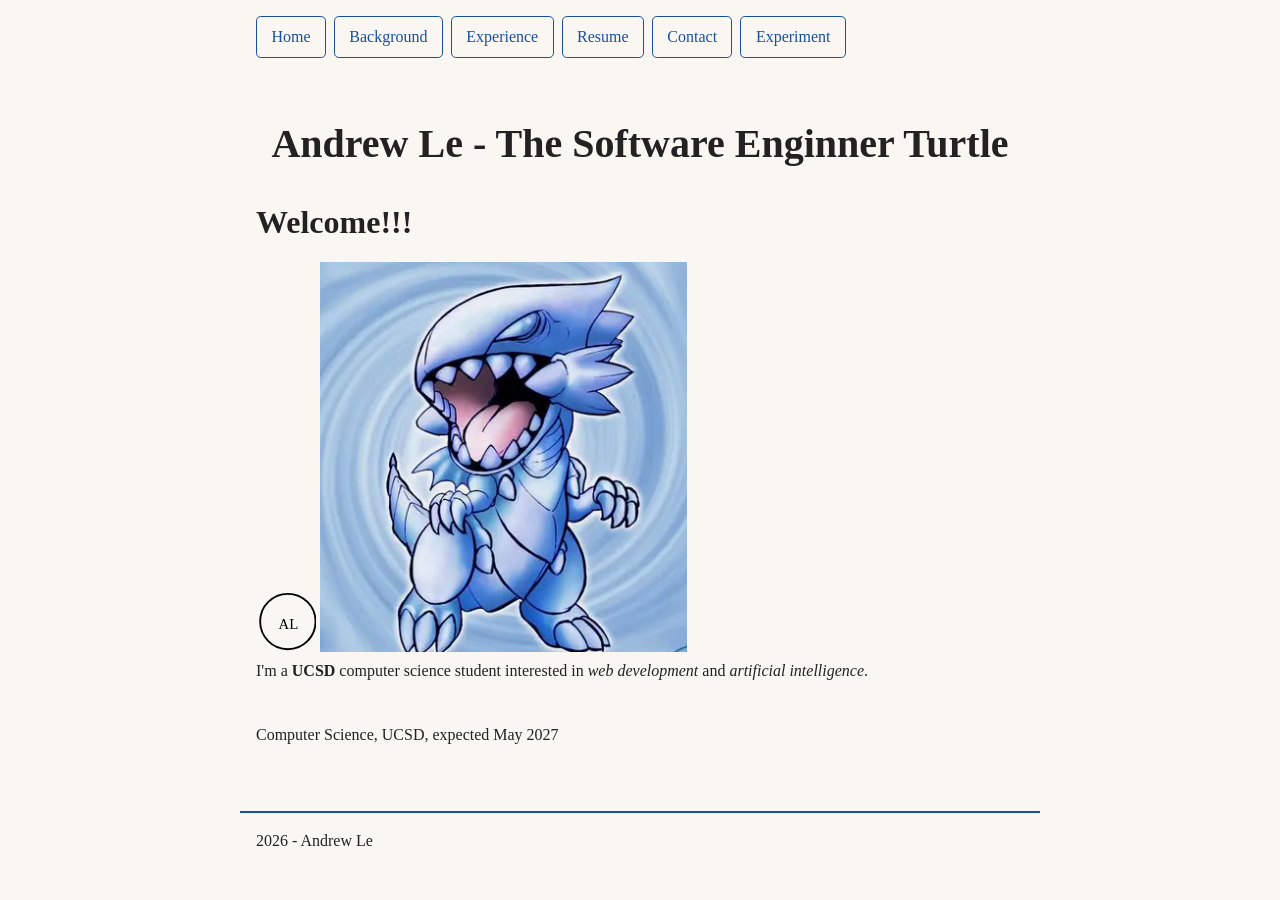
<file: index.html>
<!DOCTYPE html>
<html lang="en">
<head>
  <meta charset="UTF-8">
  <meta name="viewport" content="width=device-width, initial-scale=1">
  <link rel = "stylesheet" type = "text/css" href = "styles.css">
  <title>"Home Page"</title>
</head>
<body>
  <noscript>
    <p>Hello everyone =)) What a beautiful world we live in!</p>
  </noscript>
  <header>
    <nav>
      <a href="index.html">Home</a>
      <a href="background.html">Background</a>
      <a href="experience.html">Experience</a>
      <a href="resume.html">Resume</a>
      <a href="contact.html">Contact</a>
      <a href="experiments.html">Experiment</a>
    </nav>
  </header>
  <main>
    <h1>Andrew Le - The Software Enginner Turtle</h1>
    <section>
      <h2>Welcome!!!</h2>
      <div>
        <svg width="60" height="60" viewBox="0 0 60 65">
          <circle cx="32" cy="32" r="30" fill="none" stroke="#000" stroke-width="2"/>
          <text x="22" y="40">AL</text>
        </svg>
        <picture>
          <img src="dragon.png" alt = "Dragon image">
        </picture>
      </div>
      <p>I'm a <strong>UCSD</strong> computer science student interested in <em>web development</em> and <em>artificial intelligence</em>.</p>
      <br>
      <p><span>Computer Science</span>, UCSD, expected May 2027</p>
    </section>
    <hello-world></hello-world>
  </main>
  <footer>
    <p>2026 - Andrew Le</p>
  </footer>
</body>
</html>
</file>
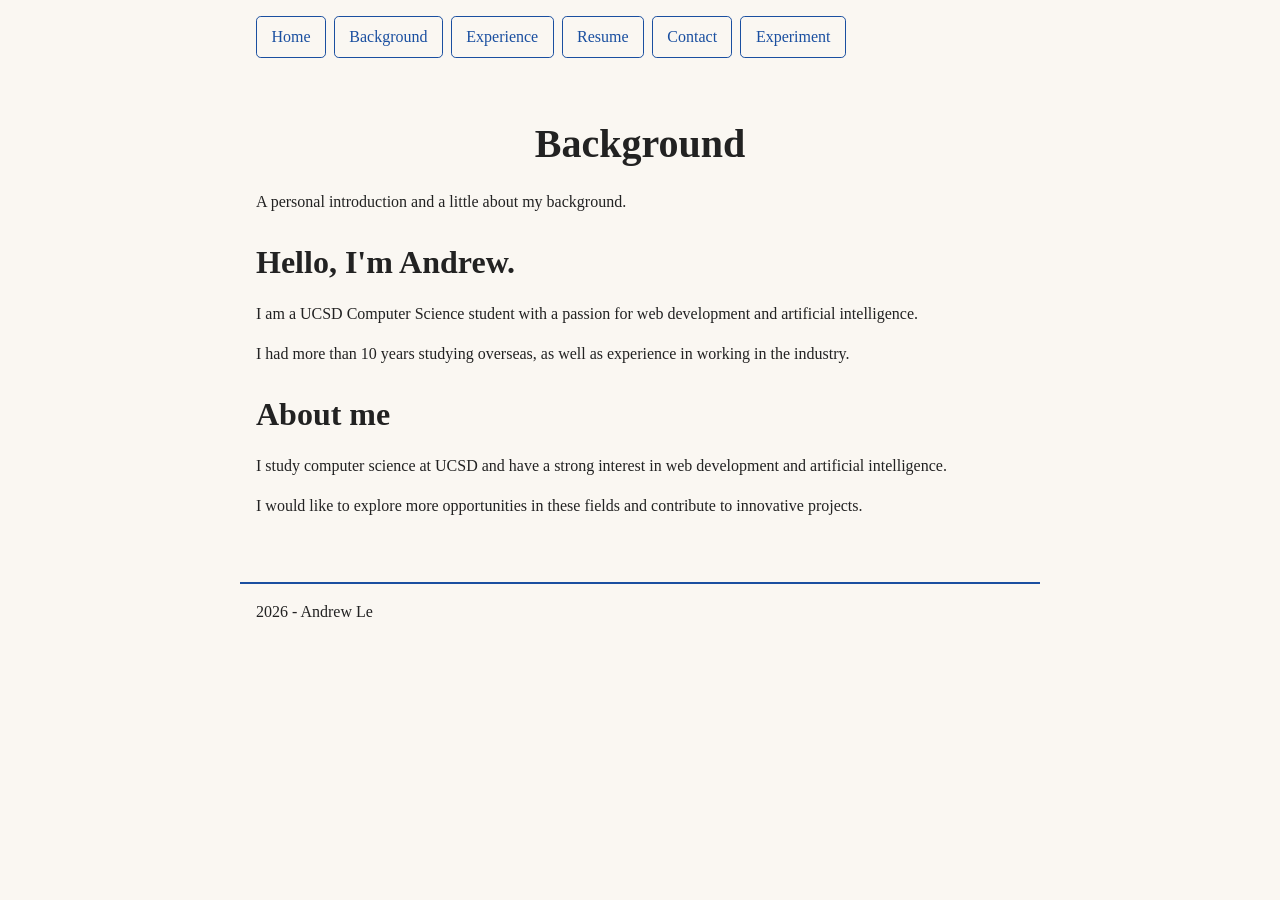
<file: background.html>
<!DOCTYPE html>
<html lang="en">
<head>
  <meta charset="UTF-8">
  <meta name="viewport" content="width=device-width, initial-scale=1">
  <link rel = "stylesheet" type = "text/css" href = "styles.css">
  <title>"Background Page"</title>
</head>
<body>
  <header>
    <nav>
      <a href="index.html">Home</a>
      <a href="background.html">Background</a>
      <a href="experience.html">Experience</a>
      <a href="resume.html">Resume</a>
      <a href="contact.html">Contact</a>
      <a href="experiments.html">Experiment</a>
    </nav>
  </header>
  <main>
    <h1>Background</h1>
    <p>A personal introduction and a little about my background.</p>

    <section>
        <h2>Hello, I'm Andrew.</h2>
        <p>I am a UCSD Computer Science student with a passion for web development and artificial intelligence.</p>
        <p>I had more than 10 years studying overseas, as well as experience in working in the industry.</p>
    </section>

    <section>
      <h2>About me</h2>
      <p>I study computer science at UCSD and have a strong interest in web development and artificial intelligence.</p>
      <p>I would like to explore more opportunities in these fields and contribute to innovative projects.</p>
    </section>
  </main>
  <footer>
    <p>2026 - Andrew Le</p>
  </footer>
</body>
</html>
</file>
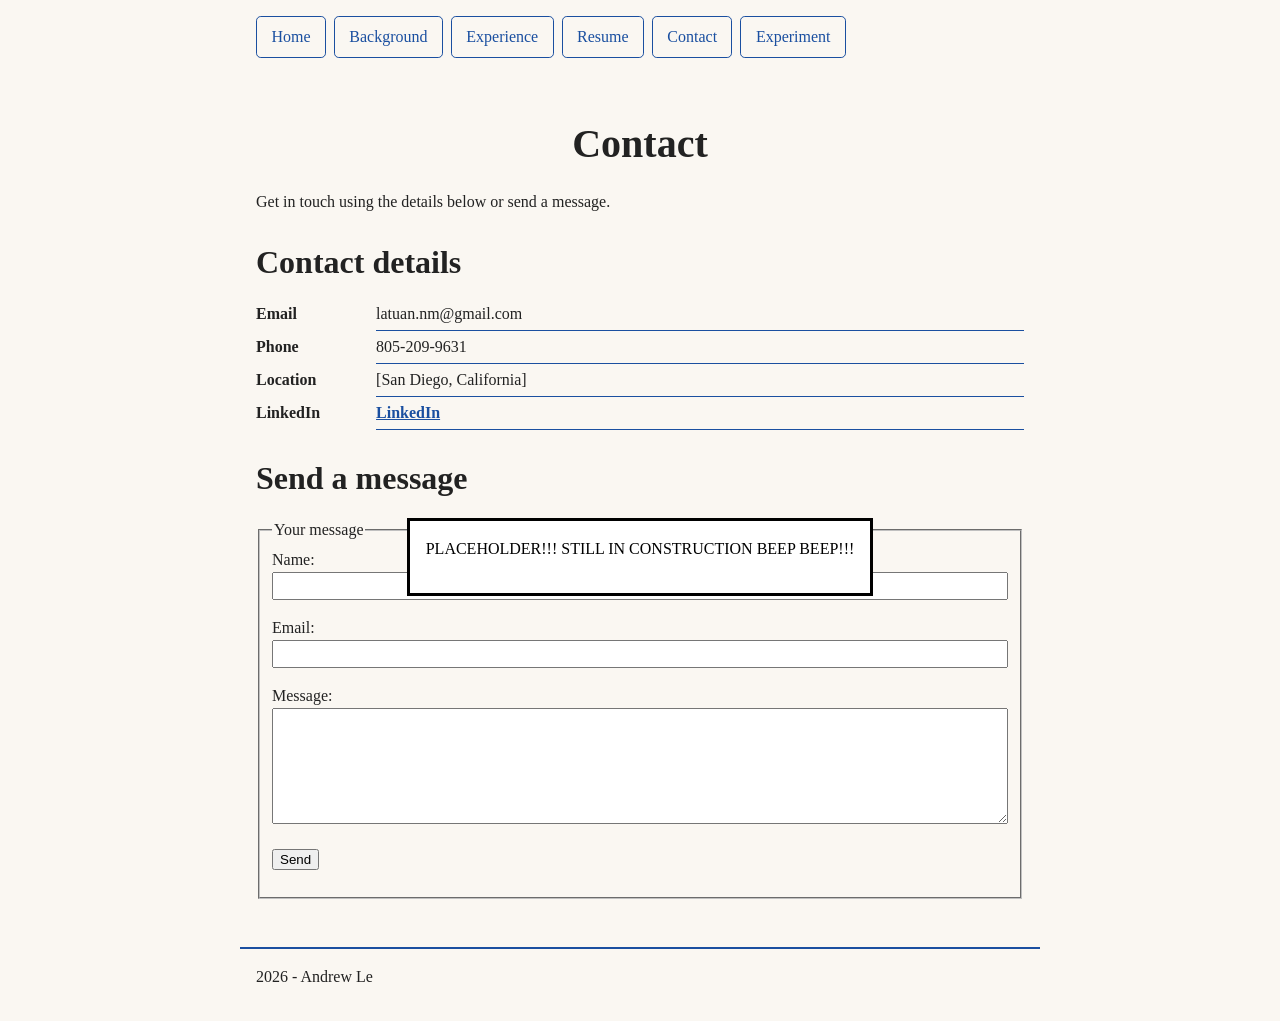
<file: contact.html>
<!DOCTYPE html>
<html lang="en">
<head>
  <meta charset="UTF-8">
  <meta name="viewport" content="width=device-width, initial-scale=1">
  <link rel = "stylesheet" type = "text/css" href = "styles.css">
  <title>"Contact Page"</title>
</head>
<body>
  <header>
    <nav>
      <a href="index.html">Home</a>
      <a href="background.html">Background</a>
      <a href="experience.html">Experience</a>
      <a href="resume.html">Resume</a>
      <a href="contact.html">Contact</a>
      <a href="experiments.html">Experiment</a>
    </nav>
  </header>
  <main>
    <h1>Contact</h1>
    <p>Get in touch using the details below or send a message.</p>

    <section>
      <h2>Contact details</h2>
      <dl>
            <dt><strong>Email</strong></dt>
            <dd>latuan.nm@gmail.com</dd>
            <dt><strong>Phone</strong></dt>
            <dd>805-209-9631</dd>
            <dt><strong>Location</strong></dt>
            <dd>[San Diego, California]</dd>
            <dt><strong>LinkedIn</strong></dt>
            <dd>
              <a href="https://www.linkedin.com/in/andrew-le-04a07328b/">LinkedIn</a>
            </dd>
          </dl>
    </section>
    
    <section>
      <h2>Send a message</h2>
      <dialog open>
        <p>PLACEHOLDER!!! STILL IN CONSTRUCTION BEEP BEEP!!!</p>
      </dialog>
      <form action="#" method="post">
        <fieldset>
          <legend>Your message</legend>
          <p>
            <label for="name">Name:</label>
            <input type="text" id="name" name="name" required>
          </p>
          <p>
            <label for="email">Email:</label>
            <input type="email" id="email" name="email" required>
          </p>
          <p>
            <label for="message">Message:</label><br>
            <textarea id="message" name="message" rows="5" cols="40" required></textarea>
          </p>
          <p>
            <button type="submit">Send</button>
          </p>
        </fieldset>
      </form>
    </section>
  </main>
  <footer>  
    <p>2026 - Andrew Le</p>
  </footer>
</body>
</html>
</file>
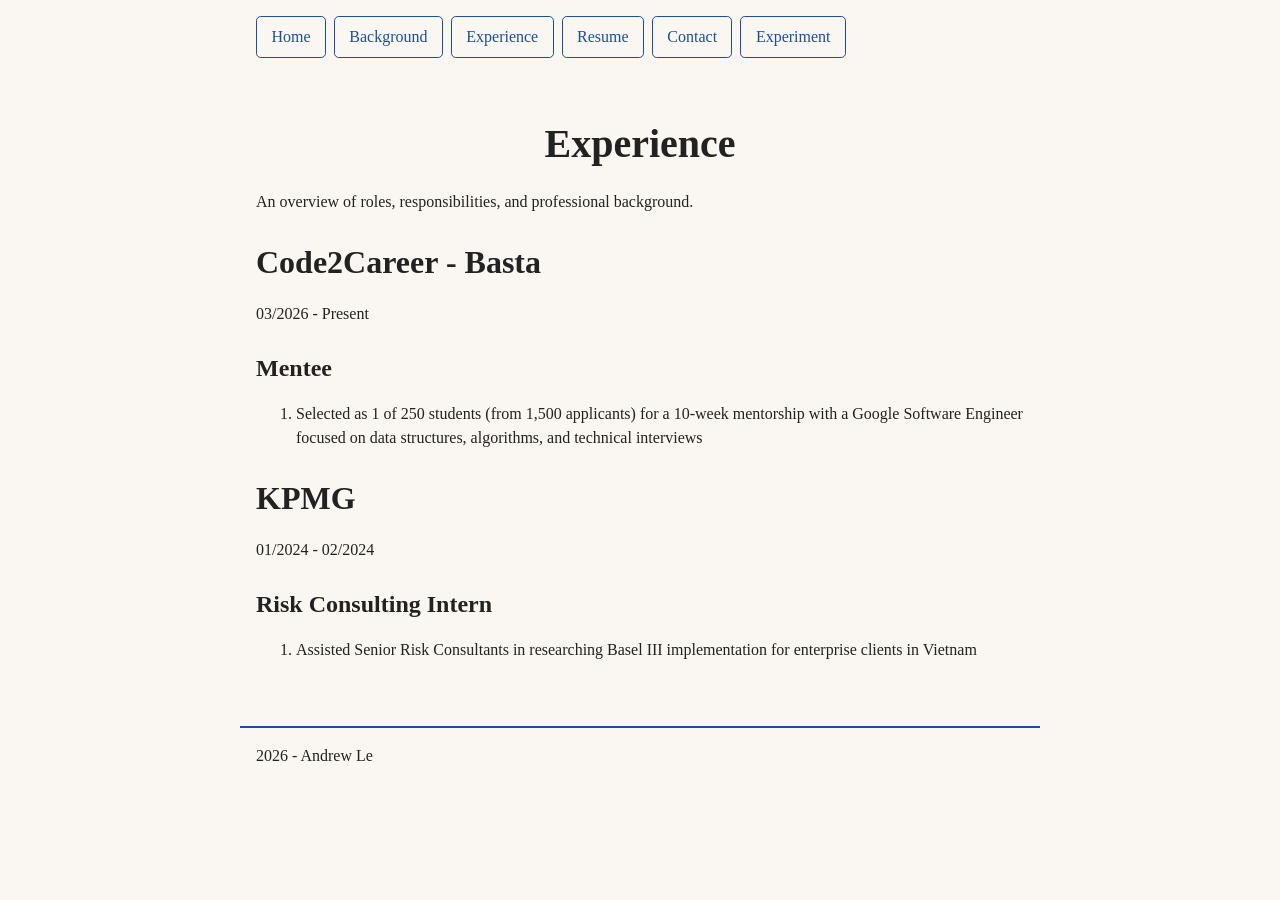
<file: experience.html>
<!DOCTYPE html>
<html lang="en">
<head>
  <meta charset="UTF-8">
  <meta name="viewport" content="width=device-width, initial-scale=1">
  <link rel = "stylesheet" type = "text/css" href = "styles.css">
  <title>"Experience Page"</title>
</head>
<body>
  <header>
    <nav>
      <a href="index.html">Home</a>
      <a href="background.html">Background</a>
      <a href="experience.html">Experience</a>
      <a href="resume.html">Resume</a>
      <a href="contact.html">Contact</a>
      <a href="experiments.html">Experiment</a>
    </nav>
  </header>
  <main>
    <h1>Experience</h1>
    <p>An overview of roles, responsibilities, and professional background.</p>
    <job-experience>
      <h2>Code2Career - Basta</h2>
      <p><time datetime="2026-03">03/2026</time> - Present</p>
      <h3>Mentee</h3>
      <ol>
        <li>Selected as 1 of 250 students (from 1,500 applicants) for a 10-week mentorship with a Google Software Engineer focused on data structures, algorithms, and technical interviews</li>
      </ol>
    </job-experience>
    <job-experience>
      <h2>KPMG</h2>
      <p><time datetime="2024-01">01/2024</time> - <time datetime="2024-02">02/2024</time></p>
      <h3>Risk Consulting Intern</h3>
      <ol>
        <li>Assisted Senior Risk Consultants in researching Basel III implementation for enterprise clients in Vietnam</li>
      </ol>
    </job-experience>
  </main>
  <footer>
    <p>2026 - Andrew Le</p>
  </footer>
</body>
</html>
</file>
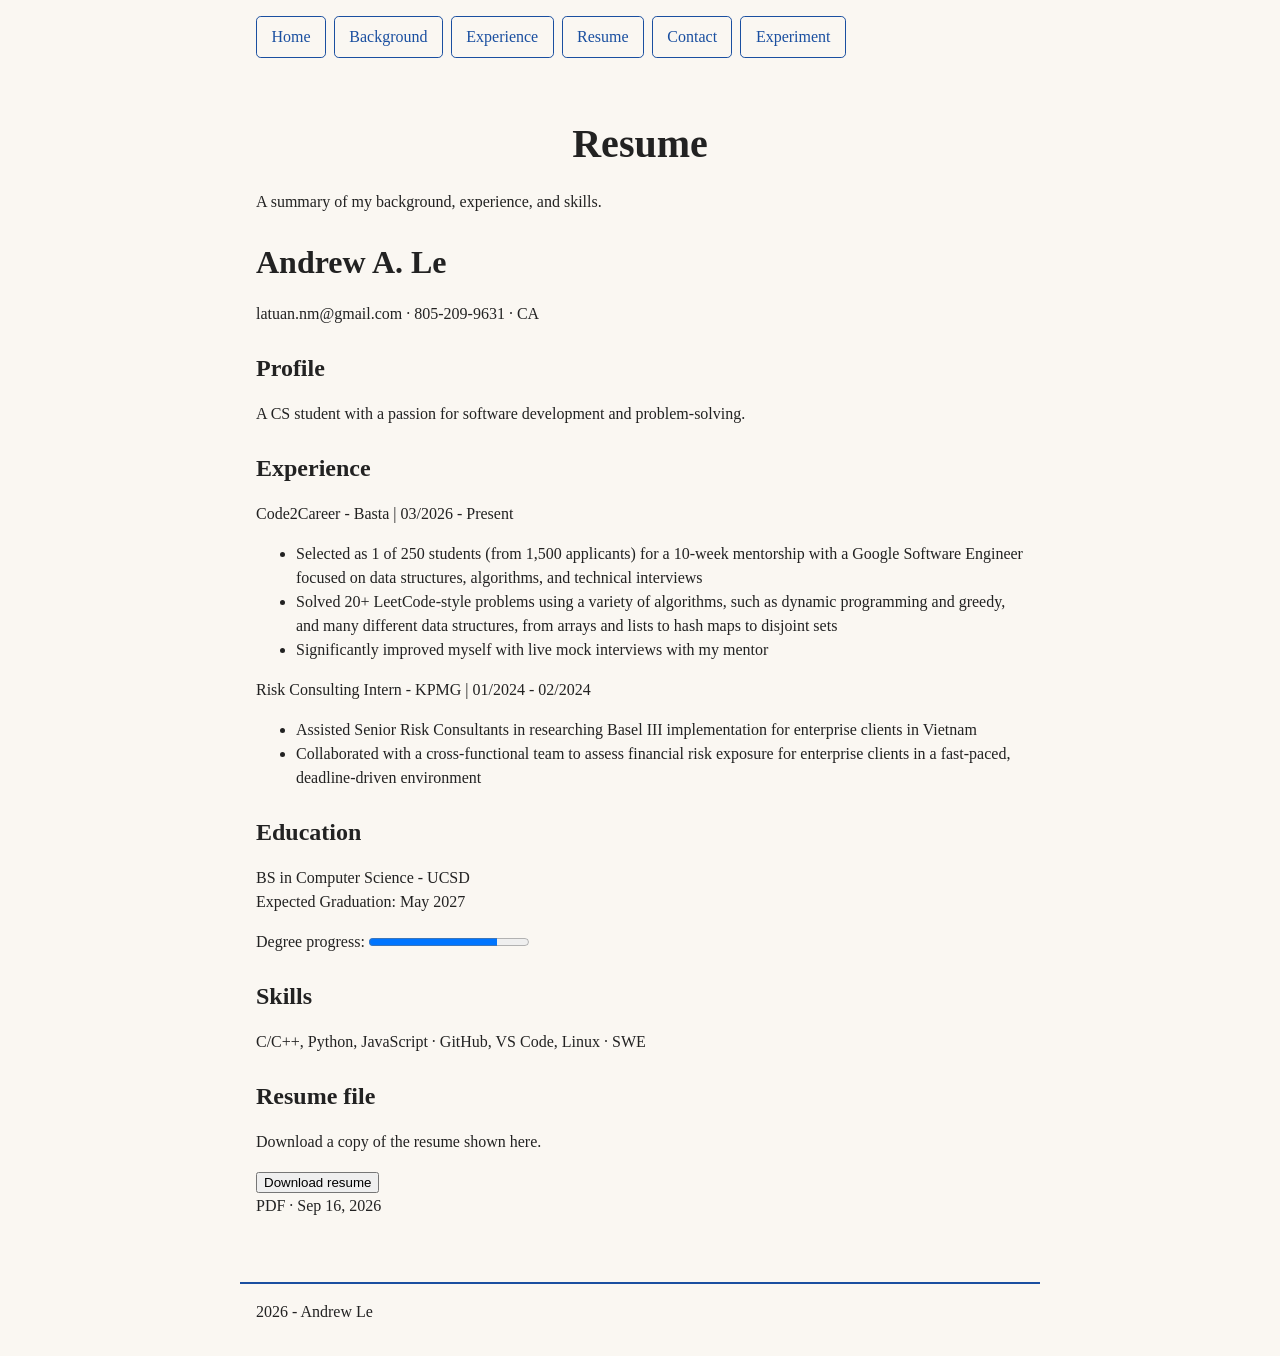
<file: resume.html>
<!DOCTYPE html>
<html lang="en">
<head>
  <meta charset="UTF-8">
  <meta name="viewport" content="width=device-width, initial-scale=1">
  <link rel = "stylesheet" type = "text/css" href = "styles.css">
  <title>"Resume Page"</title>
</head>
<body>
  <header>
    <nav>
      <a href="index.html">Home</a>
      <a href="background.html">Background</a>
      <a href="experience.html">Experience</a>
      <a href="resume.html">Resume</a>
      <a href="contact.html">Contact</a>
      <a href="experiments.html">Experiment</a>
    </nav>
  </header>
  <main>
    <h1>Resume</h1>
    <p>A summary of my background, experience, and skills.</p>
    
    <article>
      <h2>Andrew A. Le</h2>
      <p>latuan.nm@gmail.com &middot; 805-209-9631 &middot; CA</p>
      <section>
        <h3>Profile</h3>
        <p>A CS student with a passion for software development and problem-solving.</p>
      </section>

      <section>
        <h3>Experience</h3>
        <p>Code2Career - Basta | 03/2026 - Present</p>
        <ul>
          <li>Selected as 1 of 250 students (from 1,500 applicants) for a 10-week mentorship with a Google Software Engineer focused on data structures, algorithms, and technical interviews</li>
          <li>Solved 20+ LeetCode-style problems using a variety of algorithms, such as dynamic programming and greedy, and many different data structures, from arrays and lists to hash maps to disjoint sets</li>
          <li>Significantly improved myself with live mock interviews with my mentor</li>
        </ul>
        <p>Risk Consulting Intern - KPMG | 01/2024 - 02/2024</p>
        <ul>
          <li>Assisted Senior Risk Consultants in researching Basel III implementation for enterprise clients in Vietnam</li>
          <li>Collaborated with a cross-functional team to assess financial risk exposure for enterprise clients in a fast-paced, deadline-driven environment</li>
        </ul>
      </section>

      <section>
        <h3>Education</h3>
        <p>BS in Computer Science - UCSD
        <br>
        Expected Graduation: May 2027</p>
        <p>
          <label for="degree">Degree progress:</label>
          <progress id="degree" value="80" max="100">75%</progress>
        </p>
      </section>

      <section>
        <h3>Skills</h3>
        <p>C/C++, Python, JavaScript &middot; GitHub, VS Code, Linux &middot; SWE</p>
      </section>
    </article>
    
    <section>
      <h3>Resume file</h3>
      <p>Download a copy of the resume shown here.</p>
      <form action="Andrew_Resume.pdf">
        <button type="submit">Download resume</button>
      </form>
      <p>PDF · Sep 16, 2026</p>
    </section>
  </main>
  <footer>
    <p>2026 - Andrew Le</p>
  </footer>
</body>
</html>
</file>
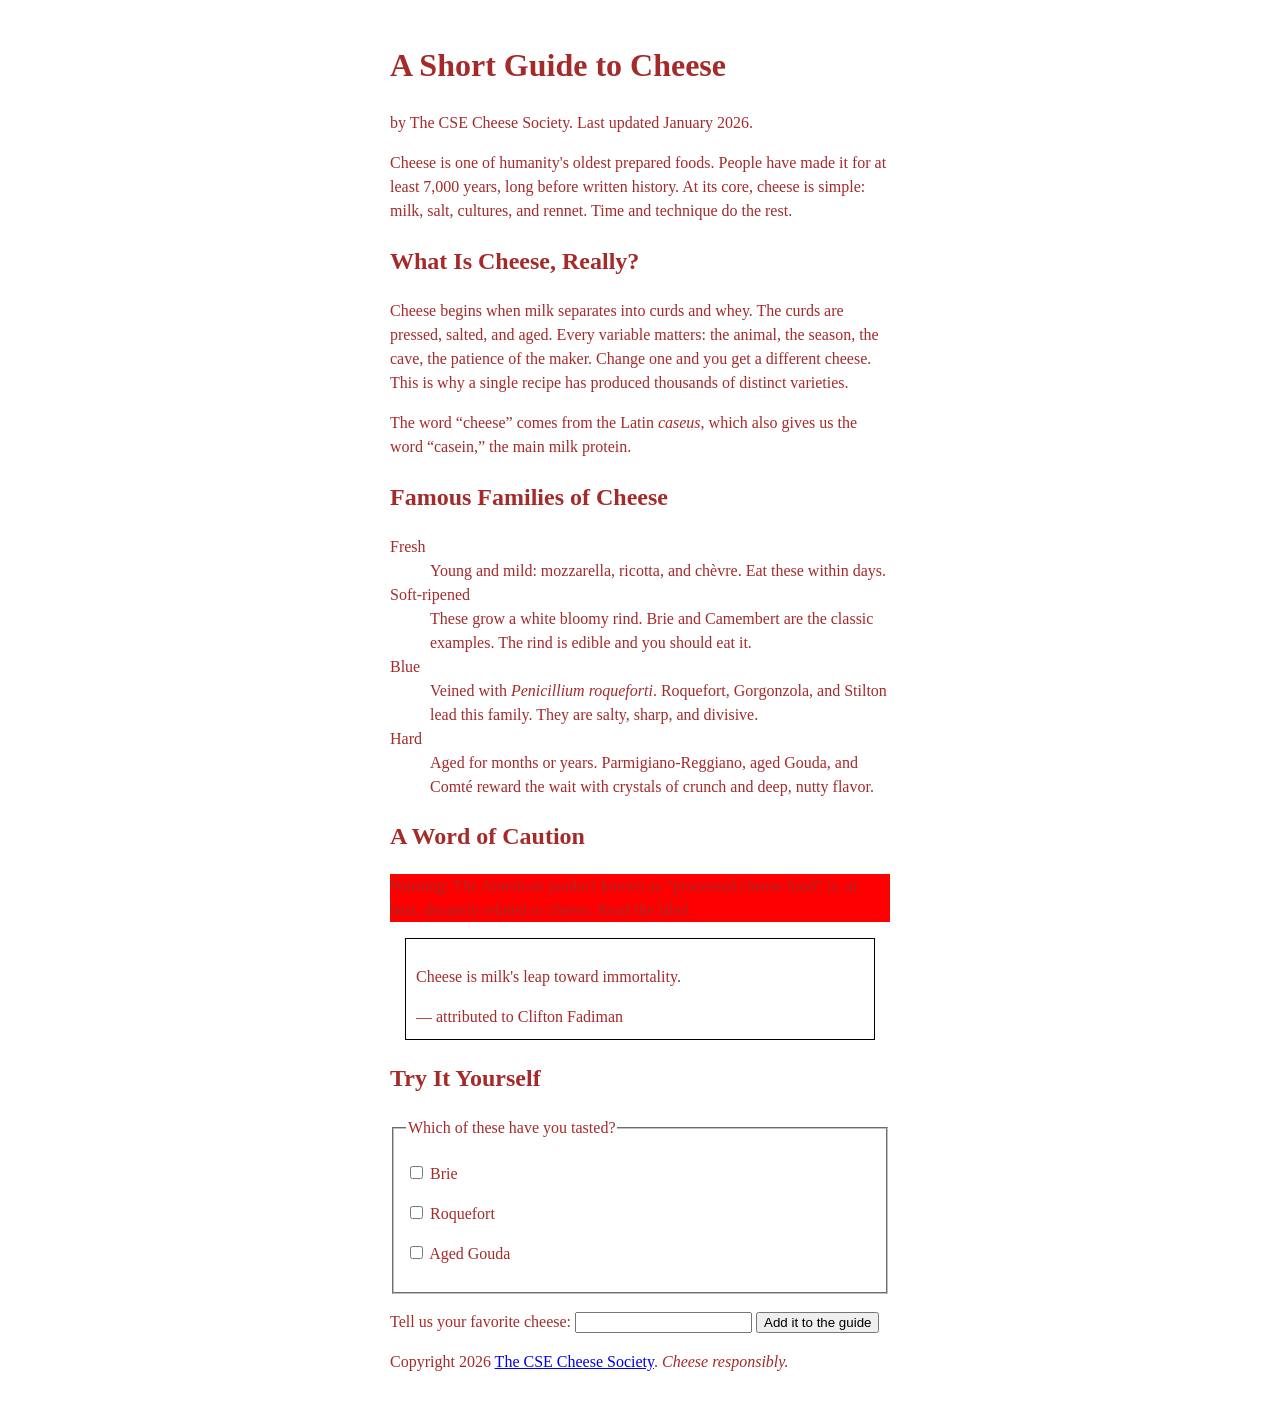
<file: Part 1/cheese.html>
<!DOCTYPE html>
<html lang="en">
<head>
  <meta charset="UTF-8">
  <meta name="viewport" content="width=device-width, initial-scale=1">
  <link rel="stylesheet" type="text/css" href="cheese.css">
  <title>A Short Guide to Cheese</title>
</head>
<body>
  <header>
    <h1>A Short Guide to Cheese</h1>
    <p>by The CSE Cheese Society. Last updated <time datetime="2026-01">January 2026</time>.</p>
  </header>

  <main>
    <article>
      <p>Cheese is one of humanity's oldest prepared foods. People have made
      it for at least 7,000 years, long before written history. At its core,
      cheese is simple: milk, salt, cultures, and rennet. Time and technique
      do the rest.</p>

      <section>
        <h2>What Is Cheese, Really?</h2>
        <p>Cheese begins when milk separates into curds and whey. The curds
        are pressed, salted, and aged. Every variable matters: the animal,
        the season, the cave, the patience of the maker. Change one and you
        get a different cheese. This is why a single recipe has produced
        thousands of distinct varieties.</p>
        <p>The word <q>cheese</q> comes from the Latin
        <span class="latin" lang="la">caseus</span>, which also gives us the word
        <q>casein,</q> the main milk protein.</p>
      </section>

      <section>
        <h2>Famous Families of Cheese</h2>

        <dl>
          <dt>Fresh</dt>
          <dd>Young and mild: mozzarella, ricotta, and
          <span lang="fr">chèvre</span>. Eat these within days.</dd>

          <dt>Soft-ripened</dt>
          <dd>These grow a white bloomy rind. Brie and Camembert are the
          classic examples. The rind is edible and you should eat it.</dd>

          <dt>Blue</dt>
          <dd>Veined with <span class="latin" lang="la">Penicillium
          roqueforti</span>. Roquefort, Gorgonzola, and Stilton lead this
          family. They are salty, sharp, and divisive.</dd>

          <dt>Hard</dt>
          <dd>Aged for months or years. Parmigiano-Reggiano, aged Gouda,
          and <span lang="fr">Comté</span> reward the wait with crystals
          of crunch and deep, nutty flavor.</dd>
        </dl>
      </section>

      <section>
        <h2>A Word of Caution</h2>
        <p id="warning">Warning: The American product known as
        <q>processed cheese food</q> is, at best, distantly related to
        cheese. Read the label.</p>

        <blockquote>
          <p>Cheese is milk's leap toward immortality.</p>
          <footer>— attributed to Clifton Fadiman</footer>
        </blockquote>
      </section>

      <section>
        <h2>Try It Yourself</h2>
        <form>
          <fieldset>
            <legend>Which of these have you tasted?</legend>
            <p><input type="checkbox" id="c-brie" name="tasted" value="brie">
               <label for="c-brie">Brie</label></p>
            <p><input type="checkbox" id="c-roquefort" name="tasted" value="roquefort">
               <label for="c-roquefort">Roquefort</label></p>
            <p><input type="checkbox" id="c-gouda" name="tasted" value="gouda">
               <label for="c-gouda">Aged Gouda</label></p>
          </fieldset>
          <p>
            <label for="fav">Tell us your favorite cheese:</label>
            <input type="text" id="fav" name="favorite">
            <button type="submit">Add it to the guide</button>
          </p>
        </form>
      </section>
    </article>
  </main>
  <footer>
    <p>Copyright 2026 <a href="https://example.com/cheese-society">The CSE
    Cheese Society</a>. <em>Cheese responsibly.</em></p>
  </footer>
</body>
</html>
</file>
<file: styles.css>
:root
{
    --background: #faf7f2;
    --link-hover: #e8099a;
    --text: #222222;
    --space: 1rem;
    --accent: #1a4fa0;
    --font: "Times New Roman", Times, serif;
    --max-width: 50rem;
}

header, main, footer
{
    max-width: var(--max-width);
    margin-inline: auto;
    padding: var(--space);
}

nav
{
    display: flex;
    flex-wrap: wrap;
    gap: 0.5rem;
}

/* Descendant combinator: every link inside the nav must follow this rule*/
nav a
{
    padding: 0.5em 0.9em;
    color:var(--accent);
    text-decoration: none;
    border: 1px solid var(--accent);
    border-radius: 0.3em;
}


body
{
    margin: 0;
    font-family: var(--font);
    color: var(--text);
    background-color:var(--background);
    line-height: 1.5;
}

*
{
    box-sizing: border-box;
}

h1
{
    font-size: 2.5rem;
    text-align: center;
    margin: calc(var(--space)*1.5) 0 var(--space);
}

h2
{
    font-size: 2rem;
    margin: calc(var(--space)*1.5) 0 var(--space);
}

h3
{
    font-size: 1.5rem;
    margin: calc(var(--space)*1.5) 0 var(--space);
}

p, ul, ol, dl
{
    margin: 0 0 var(--space);
}

input, textarea
{
    width: 100%;
    font: 1.2rem "Georgia", serif;
}

img, video, canvas
{
    max-width: 100%;
    height: auto;
}

a
{
    color: var(--accent);
}

a:hover, button:hover
{
    background-color: var(--accent);
    color: var(--link-hover);
}

a:focus, button:focus, input:focus, textarea:focus
{
    outline: 2px solid rgba(117, 67, 235, 1.0);
    outline-offset: 2px;
}

/* Attribute selector: links whose href starts with https must follow this rule */
a[href^="https"]
{
    font-weight: bold;
}

dl
{
    display: grid;
    grid-template-columns: max-content 1fr;
    gap: 0.25rem var(--space);
}

/* Adjacent sibling combinator: the value right after contact labels must folow this rule */
dt + dd
{
    border-bottom: 1px solid var(--accent);
    padding-bottom: 0.25rem;
}

job-experience 
{
    display: block;
}

footer
{
    border-top: 2px solid var(--accent);
    margin-top: calc(var(--space)*2);
}

@media (max-width: 600px)
{
    nav
    {
        flex-direction: column;
    }
}
</file>
<file: Part 1/cheese.css>
/* 
    Andrew Le - https://github.com/AndrewLe0427/CSE134B_HW3
*/

body
{
    font-family:'Times New Roman', Times, serif;
    color:brown;
    line-height:1.5;
    max-width: 500px;
    margin: auto;
    padding: 20px;
}

h1
{
    font-size: 2rem;
}

h2
{
    font-size: 1.5rem;
}

.latin
{
    font-style:italic;
}

#warning
{
    background-color:red;
}

blockquote
{
    border: solid 1px black;
    padding: 10px;
    margin: 15px;
}

a:hover
{
    color: ivory;
}

/*
    Later value wins due to cascade. If specificity is the same,
    then source order comes to play, which means rule that comes later wins.
*/
a:hover
{
    color: green;
}

button:focus, input:focus, a:focus
{
    outline-offset: 10px;
    outline-color: blue;
    outline-style: solid;
    outline-width: 2px;
}
</file>
